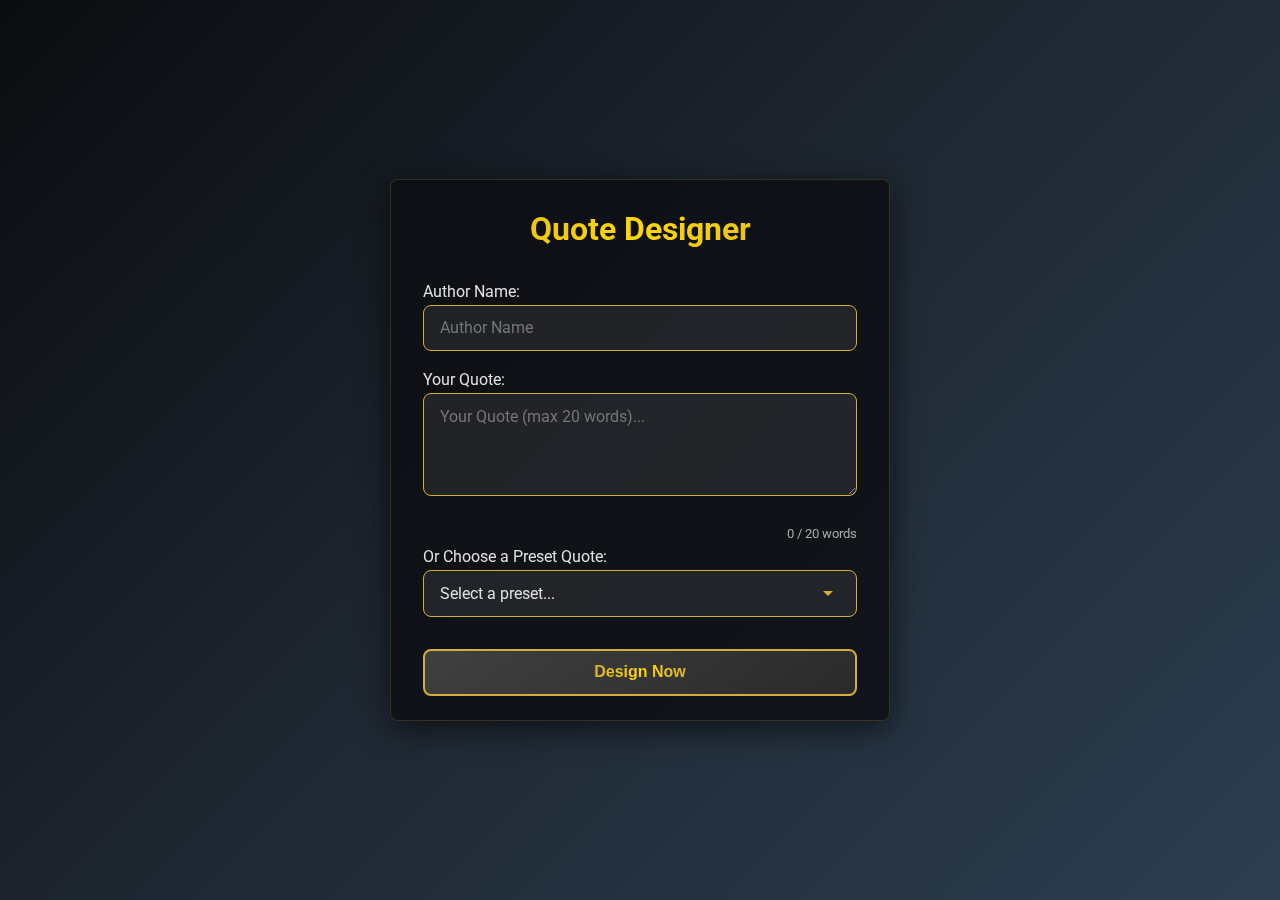
<file: index.html>
<!DOCTYPE html>
<html lang="en">
<head>
    <meta charset="UTF-8">
    <meta name="viewport" content="width=device-width, initial-scale=1.0">
    <title>Quote Designer - Start</title>
    <link rel="stylesheet" href="main.css">
    <link rel="preconnect" href="https://fonts.googleapis.com">
    <link rel="preconnect" href="https://fonts.gstatic.com" crossorigin>
    <link href="https://fonts.googleapis.com/css2?family=Space+Mono:wght@400;700&family=Roboto:wght@400;700&family=Merriweather:ital,wght@0,400;0,700;1,400&family=Lobster&display=swap" rel="stylesheet">
</head>
<body>
    <div class="container">
        <div class="card">
            <h1 class="gradient-text">Quote Designer</h1>
            <div class="form-group">
                <label for="author">Author Name:</label>
                <input type="text" id="author" placeholder="Author Name" class="metallic-input" aria-label="Author Name">
            </div>
            <div class="form-group">
                 <label for="quote">Your Quote:</label>
                <textarea id="quote" placeholder="Your Quote (max 20 words)..." class="metallic-input" rows="4" aria-label="Your Quote"></textarea>
                <div id="wordCount" class="word-count">0 / 20 words</div>
            </div>
             <div class="form-group">
                <label for="presetQuotes">Or Choose a Preset Quote:</label>
                <select id="presetQuotes" class="metallic-input" aria-label="Preset Quotes Selector">
                    <option value="">Select a preset...</option>
                    </select>
            </div>
            <button id="designBtn" class="metallic-button">
                <span class="btn-gradient">Design Now</span>
            </button>
        </div>
    </div>
    <script src="main.js"></script>
</body>
</html>
</file>
<file: main.css>
/* === Base Styles & Variables === */
:root {
    --metal-1: linear-gradient(145deg, #2a2a2a 0%, #1a1a1a 100%);
    --metal-2: linear-gradient(145deg, #D4AF37 0%, #FFD700 50%, #D4AF37 100%);
    --metal-3: linear-gradient(145deg, #404040 0%, #2a2a2a 100%);
    --text-light: #e0e0e0;
    --text-dark: #1a1a1a;
    --accent-color: #D4AF37;
    --border-radius: 8px;
    --transition-speed: 0.3s;
     /* Static Background Colors */
    --bg-color-1: #1f2833; 
    --bg-color-2: #2c3e50;
    --bg-color-3: #0b0c10;
}

* {
    box-sizing: border-box;
    margin: 0;
    padding: 0;
}

html {
    scroll-behavior: smooth;
}

body {
   
    background: linear-gradient(135deg, var(--bg-color-3) 0%, var(--bg-color-1) 50%, var(--bg-color-2) 100%);
    /* background: var(--bg-color-3); */
    color: var(--text-light);
    font-family: 'Roboto', sans-serif;
    min-height: 100vh;
    line-height: 1.6;
}

/* === Utility Classes === */
.gradient-text {
    background: var(--metal-2);
    -webkit-background-clip: text;
    background-clip: text;
    color: transparent;
    text-align: center;
    margin-bottom: 1.5rem;
    font-weight: bold;
}

.word-count {
    font-size: 0.8rem;
    text-align: right;
    color: #aaa;
    margin-top: 0.25rem;
    min-height: 1.2em;
}
.word-count.error {
    color: #ff6666;
    font-weight: bold;
}

/* === Input & Button Styles === */
.metallic-input, .metallic-select, .metallic-textarea, select#presetQuotes, select#fontFamily { /* Target font family select too */
    width: 100%;
    padding: 0.8rem 1rem;
    margin-bottom: 1rem;
    background: rgba(255, 255, 255, 0.08);
    border: 1px solid var(--accent-color);
    color: var(--text-light);
    font-family: inherit;
    border-radius: var(--border-radius);
    transition: all var(--transition-speed) ease;
    font-size: 1rem;
    -webkit-appearance: none;
    appearance: none;
}
/* Custom arrow for select */
select#presetQuotes, select#fontFamily { /* Apply arrow to both */
     background-image: url('data:image/svg+xml;utf8,<svg fill="%23D4AF37" height="24" viewBox="0 0 24 24" width="24" xmlns="http://www.w3.org/2000/svg"><path d="M7 10l5 5 5-5z"/><path d="M0 0h24v24H0z" fill="none"/></svg>');
    background-repeat: no-repeat;
    background-position: right 1rem center;
    padding-right: 3rem;
    cursor: pointer;
}

/* style dropdown options */
select option {
    background: #2a2a2a;
    color: var(--text-light);
    padding: 5px 10px;
}

/* Styling for options within specific selects */
select#presetQuotes option, select#fontFamily option {
     background: #333;
     color: #f0f0f0;
}


.metallic-input:focus, .metallic-select:focus, .metallic-textarea:focus, select#presetQuotes:focus, select#fontFamily:focus {
    outline: none;
    box-shadow: 0 0 8px rgba(212, 175, 55, 0.6);
    background: rgba(255, 255, 255, 0.12);
}

textarea.metallic-input, textarea.metallic-textarea {
    resize: vertical;
    min-height: 60px;
}

.color-input {
    padding: 0.3rem;
    height: 40px;
    cursor: pointer;
    border: none;
    background: transparent;
    width: 200px;
}

.file-input { padding: 0.5rem; }
.file-input::file-selector-button { background: var(--metal-3); border: 1px solid var(--accent-color); padding: 0.5rem 1rem; border-radius: var(--border-radius); color: var(--text-light); cursor: pointer; transition: background var(--transition-speed) ease; margin-right: 1rem; }
.file-input::file-selector-button:hover { background: var(--accent-color); color: var(--text-dark); }


.metallic-button { background: var(--metal-3); border: 2px solid var(--accent-color); padding: 0.8rem 1.5rem; margin-top: 1rem; border-radius: var(--border-radius); position: relative; overflow: hidden; width: 100%; transition: all var(--transition-speed) ease; cursor: pointer; text-align: center; font-size: 1rem; display: inline-flex; justify-content: center; align-items: center; }
.metallic-button:disabled { opacity: 0.6; cursor: not-allowed; border-color: #666; }
.metallic-button:disabled .btn-gradient{ background: linear-gradient(145deg, #777 0%, #555 100%); -webkit-background-clip: text; background-clip: text; color: transparent; }
.metallic-button:hover:not(:disabled) { box-shadow: 0 0 10px rgba(212, 175, 55, 0.5); transform: translateY(-2px); }
.metallic-button:active:not(:disabled) { transform: translateY(0); }
.metallic-button .btn-gradient { background: var(--metal-2); -webkit-background-clip: text; background-clip: text; color: transparent; font-weight: bold; display: inline-block; }
.small-btn { padding: 0.5rem 1rem; font-size: 0.9rem; margin-top: 0.5rem; }

/* Loading Spinner */
.loading-spinner { display: inline-block; width: 1.2em; height: 1.2em; border: 3px solid rgba(212, 175, 55, 0.3); border-radius: 50%; border-top-color: var(--accent-color); animation: spin 1s ease-in-out infinite; margin-left: 0.5em; }
@keyframes spin { to { transform: rotate(360deg); } }


/* === Layouts === */
.container { display: flex; justify-content: center; align-items: center; min-height: 100vh; padding: 1rem; }
.card { background: rgba(11, 12, 16, 0.8); padding: 1.5rem 2rem; border-radius: var(--border-radius); width: 100%; max-width: 500px; box-shadow: 0 8px 32px rgba(0, 0, 0, 0.6); border: 1px solid rgba(212, 175, 55, 0.2); backdrop-filter: blur(5px); -webkit-backdrop-filter: blur(5px); }
.design-container { display: grid; grid-template-columns: 300px 1fr; gap: 1.5rem; padding: 1.5rem; min-height: 100vh; }
.controls-panel { background: rgba(11, 12, 16, 0.8); padding: 1.5rem; border-radius: var(--border-radius); height: calc(100vh - 3rem); overflow-y: auto; box-shadow: 0 4px 16px rgba(0, 0, 0, 0.5); border: 1px solid rgba(212, 175, 55, 0.2); backdrop-filter: blur(5px); -webkit-backdrop-filter: blur(5px); }
.controls-panel::-webkit-scrollbar { width: 8px; }
.controls-panel::-webkit-scrollbar-track { background: rgba(255, 255, 255, 0.1); border-radius: 4px; }
.controls-panel::-webkit-scrollbar-thumb { background: var(--accent-color); border-radius: 4px; }
.controls-panel::-webkit-scrollbar-thumb:hover { background: #FFD700; }
.preview-panel { display: flex; justify-content: center; align-items: center; min-height: calc(100vh - 3rem); }
.preview-container { background: rgba(11, 12, 16, 0.5); border: 1px solid rgba(212, 175, 55, 0.2); border-radius: var(--border-radius); padding: 1rem; width: 100%; height: 100%; display: flex; justify-content: center; align-items: center; overflow: hidden; backdrop-filter: blur(3px); -webkit-backdrop-filter: blur(3px); }

/* Aspect Ratio Wrapper */
#aspectRatioWrapper { width: 100%; height: 100%; display: flex; justify-content: center; align-items: center; transition: all var(--transition-speed) ease; overflow: hidden; position: relative; }
#aspectRatioWrapper.aspect-ratio-square { width: auto; height: 100%; aspect-ratio: 1 / 1; max-width: 100%; }
#aspectRatioWrapper.aspect-ratio-landscape { width: 100%; height: auto; aspect-ratio: 16 / 9; max-height: 100%; }
#aspectRatioWrapper.aspect-ratio-portrait { width: auto; height: 100%; aspect-ratio: 9 / 16; max-width: 100%; }


#quotePreview { transition: all var(--transition-speed) ease; width: 100%; height: 100%; display: flex; flex-direction: column; justify-content: center; align-items: center; text-align: center; padding: 2rem; background-size: cover; background-position: center; background-repeat: no-repeat; overflow-wrap: break-word; word-wrap: break-word; hyphens: auto; position: absolute; top: 0; left: 0; bottom: 0; right: 0; }

/* === Control Elements === */
.control-group { margin-bottom: 1.5rem; }
.control-group:last-child { margin-bottom: 0.5rem; }
.control-group label { display: block; margin-bottom: 0.5rem; font-weight: bold; color: var(--accent-color); font-size: 0.9rem; }
.metallic-slider { width: 100%; height: 8px; background: #555; border-radius: 4px; margin: 1rem 0 0.5rem 0; cursor: pointer; -webkit-appearance: none; appearance: none; }
.metallic-slider::-webkit-slider-thumb { -webkit-appearance: none; appearance: none; width: 20px; height: 20px; background: var(--metal-2); border-radius: 50%; cursor: pointer; border: 2px solid var(--text-dark); }
.metallic-slider::-moz-range-thumb { width: 18px; height: 18px; background: var(--metal-2); border-radius: 50%; cursor: pointer; border: 2px solid var(--text-dark); }
#fontSizeValue { font-weight: bold; color: var(--text-light); }

/* Alignment & Formatting Buttons */
.alignment-controls, .text-format-controls { display: flex; justify-content: space-between; gap: 0.5rem; }
.alignment-btn, .format-btn { background: rgba(255, 255, 255, 0.1); border: 1px solid var(--accent-color); color: var(--text-light); padding: 0.6rem 0; border-radius: var(--border-radius); flex-grow: 1; margin: 0; transition: all var(--transition-speed) ease; cursor: pointer; font-size: 0.9rem; }
.format-btn {
    flex-grow: 0;
    padding: 0.6rem 1.6rem;
    font-weight: bold;
}
.format-btn[data-format="italic"] { font-style: italic; }
.format-btn[data-format="underline"] { text-decoration: underline; }
.alignment-btn.active, .format-btn.active { background: var(--accent-color); color: var(--text-dark); font-weight: bold; }
.alignment-btn:hover:not(.active), .format-btn:hover:not(.active) { background: rgba(212, 175, 55, 0.3); }

/* Quote Preview Specific Styles */
#quotePreview .quote-text { width: 100%; font-weight: normal; font-style: normal; text-decoration: none; /* Ensure baseline is no decoration */ transition: all var(--transition-speed) ease; }
#quotePreview .quote-text.bold { font-weight: bold; }
#quotePreview .quote-text.italic { font-style: italic !important; }
#quotePreview .quote-text.underline { text-decoration: underline; }
#quotePreview .author-name { width: 100%; margin-top: 1rem; font-size: 0.9em; font-style: italic; opacity: 0.9; transition: all var(--transition-speed) ease; }


/* Background Image Selector */
.background-image-selector { margin-bottom: 1rem; }
.background-image-grid { display: grid; grid-template-columns: repeat(auto-fit, minmax(80px, 1fr)); gap: 0.5rem; margin-bottom: 1rem; }
.background-image-option { border: 3px solid transparent; border-radius: var(--border-radius); overflow: hidden; cursor: pointer; transition: all var(--transition-speed) ease; aspect-ratio: 1 / 1; position: relative; }
.background-image-option img { width: 100%; height: 100%; object-fit: cover; display: block; }
.background-image-option.active { border-color: var(--accent-color); box-shadow: 0 0 8px rgba(212, 175, 55, 0.6); }
.background-image-option:hover:not(.active) { transform: scale(1.05); }

/* Collapsible Sections */
.control-section { border: 1px solid rgba(68, 68, 68, 0.5); border-radius: var(--border-radius); margin-bottom: 1rem; background: rgba(0, 0, 0, 0.1); }
.control-section summary { padding: 0.8rem 1rem; font-weight: bold; color: var(--accent-color); cursor: pointer; outline: none; list-style: none; position: relative; }
.control-section summary::-webkit-details-marker { display: none; }
.control-section summary::after { content: '+'; position: absolute; right: 1rem; font-size: 1.2em; transition: transform var(--transition-speed) ease; }
.control-section[open] summary::after { transform: rotate(45deg); }
.control-section[open] > div { padding: 0 1rem 1rem 1rem; border-top: 1px solid rgba(68, 68, 68, 0.5); margin-top: 0.5rem; }


/* Aspect Ratio Controls */
.aspect-ratio-controls { display: flex; flex-wrap: wrap; gap: 0.5rem 1rem; }
.aspect-ratio-controls label { display: inline-flex; align-items: center; gap: 0.3rem; font-weight: normal; color: var(--text-light); font-size: 0.9rem; cursor: pointer; }
.aspect-ratio-controls input[type="radio"] { accent-color: var(--accent-color); cursor: pointer; }

/* === Responsiveness === */
@media (max-width: 768px) {
    .design-container { grid-template-columns: 1fr; padding: 1rem; gap: 1rem; }
    .controls-panel { height: auto; max-height: 60vh; order: 2; }
    .preview-panel { min-height: 35vh; order: 1; }
    #quotePreview { padding: 1rem; }
    .card { padding: 1rem; }
    h1.gradient-text { font-size: 1.8rem; }
    select#presetQuotes, select#fontFamily { background-position: right 0.5rem center; padding-right: 2.5rem; }
}
</file>
